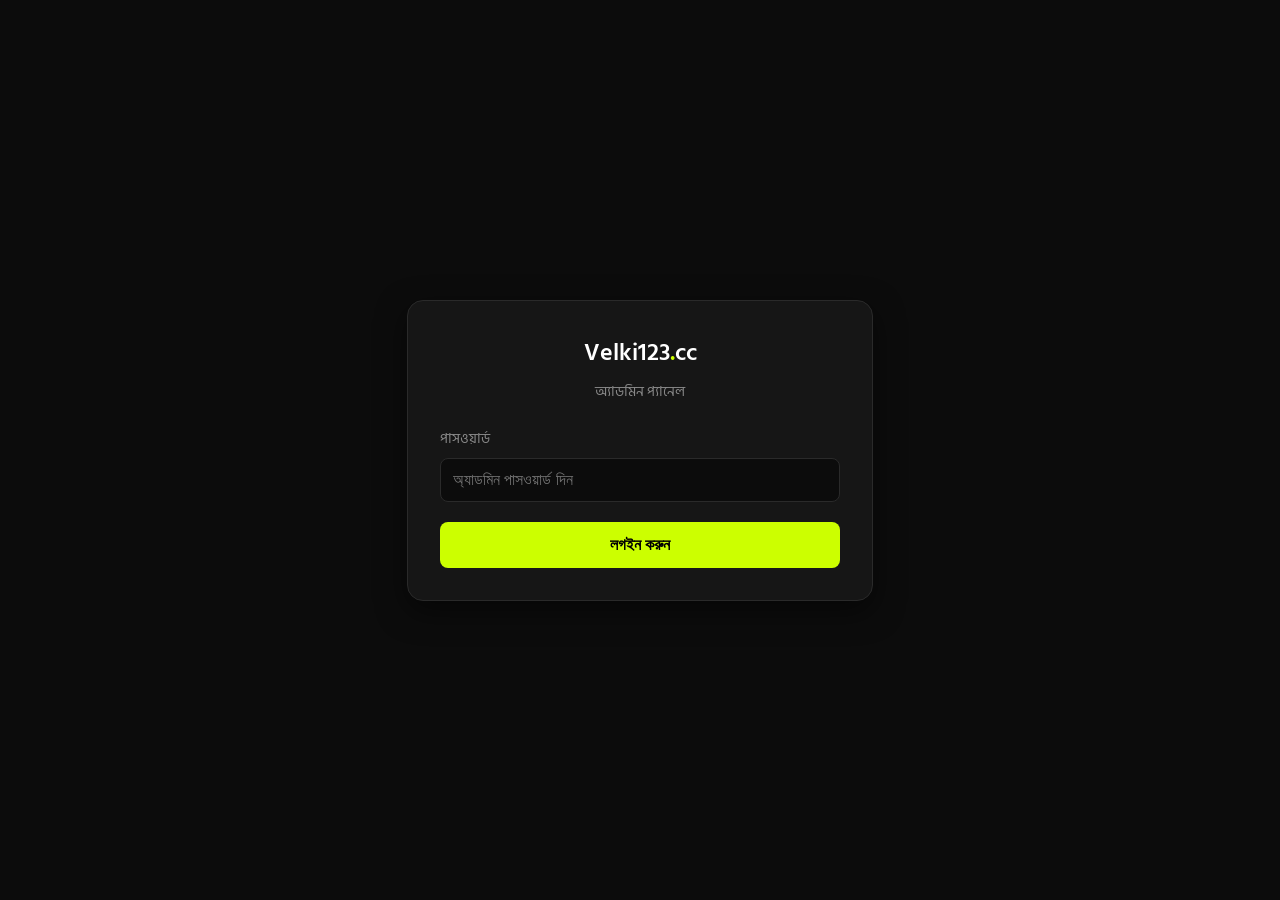
<file: admin/index.html>
<!DOCTYPE html>
<html lang="bn">
<head>
  <meta charset="UTF-8">
  <meta name="viewport" content="width=device-width, initial-scale=1.0">
  <meta name="robots" content="noindex, nofollow, noarchive, nosnippet" />
  <meta name="googlebot" content="noindex, nofollow" />
  <title>Velki123.cc — Admin Panel (Private)</title>
  <meta name="description" content="Velki123.cc অ্যাডমিন প্যানেল — শুধুমাত্র অনুমোদিত ব্যবহারকারীদের জন্য।" />
  <link rel="preconnect" href="https://fonts.googleapis.com" />
  <link rel="preconnect" href="https://fonts.gstatic.com" crossorigin />
  <link href="https://fonts.googleapis.com/css2?family=Hind+Siliguri:wght@400;600&display=swap" rel="stylesheet" />
  <style>
    :root {
      --bg: #0c0c0c;
      --card-bg: #161616;
      --border: #2a2a2a;
      --text: #ffffff;
      --text-muted: #888888;
      --accent: #ccff00;
      --accent-hover: #b3e600;
      --error: #ff4444;
      --success: #00cc66;
    }
    body {
      margin: 0;
      padding: 0;
      background-color: var(--bg);
      color: var(--text);
      font-family: 'Hind Siliguri', sans-serif;
      display: flex;
      justify-content: center;
      align-items: center;
      min-height: 100vh;
    }
    .container {
      background: var(--card-bg);
      border: 1px solid var(--border);
      border-radius: 16px;
      padding: 32px;
      width: 100%;
      max-width: 400px;
      box-shadow: 0 10px 30px rgba(0,0,0,0.5);
    }
    .header {
      text-align: center;
      margin-bottom: 24px;
    }
    .header h1 {
      margin: 0;
      font-size: 24px;
      font-weight: 600;
    }
    .header h1 span {
      color: var(--accent);
    }
    .header p {
      color: var(--text-muted);
      margin: 8px 0 0 0;
      font-size: 14px;
    }
    .form-group {
      margin-bottom: 20px;
    }
    .form-group label {
      display: block;
      margin-bottom: 8px;
      font-size: 14px;
      color: var(--text-muted);
    }
    .form-group input {
      width: 100%;
      padding: 12px;
      background: var(--bg);
      border: 1px solid var(--border);
      border-radius: 8px;
      color: var(--text);
      font-size: 16px;
      box-sizing: border-box;
      outline: none;
      transition: border-color 0.3s;
    }
    .form-group input:focus {
      border-color: var(--accent);
    }
    button {
      width: 100%;
      padding: 14px;
      background: var(--accent);
      color: #000;
      border: none;
      border-radius: 8px;
      font-size: 16px;
      font-weight: 600;
      cursor: pointer;
      transition: background 0.3s;
    }
    button:hover {
      background: var(--accent-hover);
    }
    button:disabled {
      background: #444;
      color: #888;
      cursor: not-allowed;
    }
    .message {
      margin-top: 16px;
      padding: 12px;
      border-radius: 8px;
      text-align: center;
      font-size: 14px;
      display: none;
    }
    .message.error {
      background: rgba(255, 68, 68, 0.1);
      color: var(--error);
      border: 1px solid rgba(255, 68, 68, 0.2);
      display: block;
    }
    .message.success {
      background: rgba(0, 204, 102, 0.1);
      color: var(--success);
      border: 1px solid rgba(0, 204, 102, 0.2);
      display: block;
    }
    
    /* Login & Dashboard Switch */
    #dashboard-section { display: none; }
    
  </style>
</head>
<body>

  <div class="container">
    <div class="header">
      <h1>Velki123<span>.</span>cc</h1>
      <p>অ্যাডমিন প্যানেল</p>
    </div>

    <!-- Login Section -->
    <div id="login-section">
      <div class="form-group">
        <label>পাসওয়ার্ড</label>
        <input type="password" id="password" placeholder="অ্যাডমিন পাসওয়ার্ড দিন" />
      </div>
      <button id="login-btn">লগইন করুন</button>
      <div id="login-msg" class="message"></div>
    </div>

    <!-- Dashboard Section -->
    <div id="dashboard-section">
      <div class="form-group">
        <label>WhatsApp নাম্বার</label>
        <input type="text" id="wa-number" placeholder="যেমন: 910000000000" />
      </div>
      <div class="form-group">
        <label>Facebook লিংক</label>
        <input type="text" id="fb-link" placeholder="যেমন: https://www.facebook.com/username" />
      </div>
      <button id="save-btn">সেভ করুন</button>
      <div id="save-msg" class="message"></div>
    </div>
  </div>

  <script>
    let authToken = '';

    const loginBtn = document.getElementById('login-btn');
    const saveBtn = document.getElementById('save-btn');
    const loginSection = document.getElementById('login-section');
    const dashboardSection = document.getElementById('dashboard-section');
    const loginMsg = document.getElementById('login-msg');
    const saveMsg = document.getElementById('save-msg');

    function showMsg(element, type, text) {
      element.className = 'message ' + type;
      element.textContent = text;
      setTimeout(() => {
        element.style.display = 'none';
        element.className = 'message';
      }, 5000);
    }

    // Handle Login
    loginBtn.addEventListener('click', async () => {
      const pwd = document.getElementById('password').value;
      if (!pwd) return showMsg(loginMsg, 'error', 'পাসওয়ার্ড দিন!');

      loginBtn.disabled = true;
      loginBtn.textContent = 'অপেক্ষা করুন...';

      try {
        const res = await fetch('/api/config?action=verify', {
          headers: { 'Authorization': 'Bearer ' + pwd }
        });

        const contentType = res.headers.get("content-type");
        if (res.ok && contentType && contentType.indexOf("application/json") !== -1) {
          authToken = pwd;
          loginSection.style.display = 'none';
          dashboardSection.style.display = 'block';
          loadData();
        } else if (res.ok) {
           showMsg(loginMsg, 'error', 'API কাজ করছে না! functions ফোল্ডারটি আপলোড হয়নি।');
        } else {
          showMsg(loginMsg, 'error', 'ভুল পাসওয়ার্ড!');
        }
      } catch (err) {
        showMsg(loginMsg, 'error', 'সার্ভার এরর!');
      }

      loginBtn.disabled = false;
      loginBtn.textContent = 'লগইন করুন';
    });

    // Load Data
    async function loadData() {
      try {
        const res = await fetch('/api/config');
        const contentType = res.headers.get("content-type");
        if (res.ok && contentType && contentType.indexOf("application/json") !== -1) {
          const data = await res.json();
          if (data.whatsappNumber) document.getElementById('wa-number').value = data.whatsappNumber;
          if (data.messengerLink) document.getElementById('fb-link').value = data.messengerLink;
        } else {
          throw new Error('API did not return JSON. Function might not be deployed.');
        }
      } catch (err) {
        console.error(err);
        showMsg(saveMsg, 'error', 'API ফাংশনটি ঠিকমতো ডেপ্লয় হয়নি! Cloudflare-এ functions ফোল্ডারটি আপলোড হয়েছে কিনা চেক করুন।');
      }
    }

    // Save Data
    saveBtn.addEventListener('click', async () => {
      const waNumber = document.getElementById('wa-number').value.trim();
      const fbLink = document.getElementById('fb-link').value.trim();

      saveBtn.disabled = true;
      saveBtn.textContent = 'সেভ হচ্ছে...';

      try {
        const res = await fetch('/api/config', {
          method: 'POST',
          headers: {
            'Content-Type': 'application/json',
            'Authorization': 'Bearer ' + authToken
          },
          body: JSON.stringify({
            whatsappNumber: waNumber,
            messengerLink: fbLink
          })
        });

        if (res.ok) {
          showMsg(saveMsg, 'success', 'সফলভাবে সেভ হয়েছে!');
        } else {
          const errData = await res.json().catch(() => ({}));
          if (errData.error === 'KV Namespace not bound') {
            showMsg(saveMsg, 'error', 'Cloudflare-এ VELKI123_CONFIG নামে KV Namespace যুক্ত করা হয়নি!');
          } else {
            showMsg(saveMsg, 'error', 'সেভ করতে সমস্যা হয়েছে: ' + (errData.error || 'অজানা এরর'));
          }
        }
      } catch (err) {
        showMsg(saveMsg, 'error', 'সার্ভার এরর!');
      }

      saveBtn.disabled = false;
      saveBtn.textContent = 'সেভ করুন';
    });
  </script>
</body>
</html>
</file>
